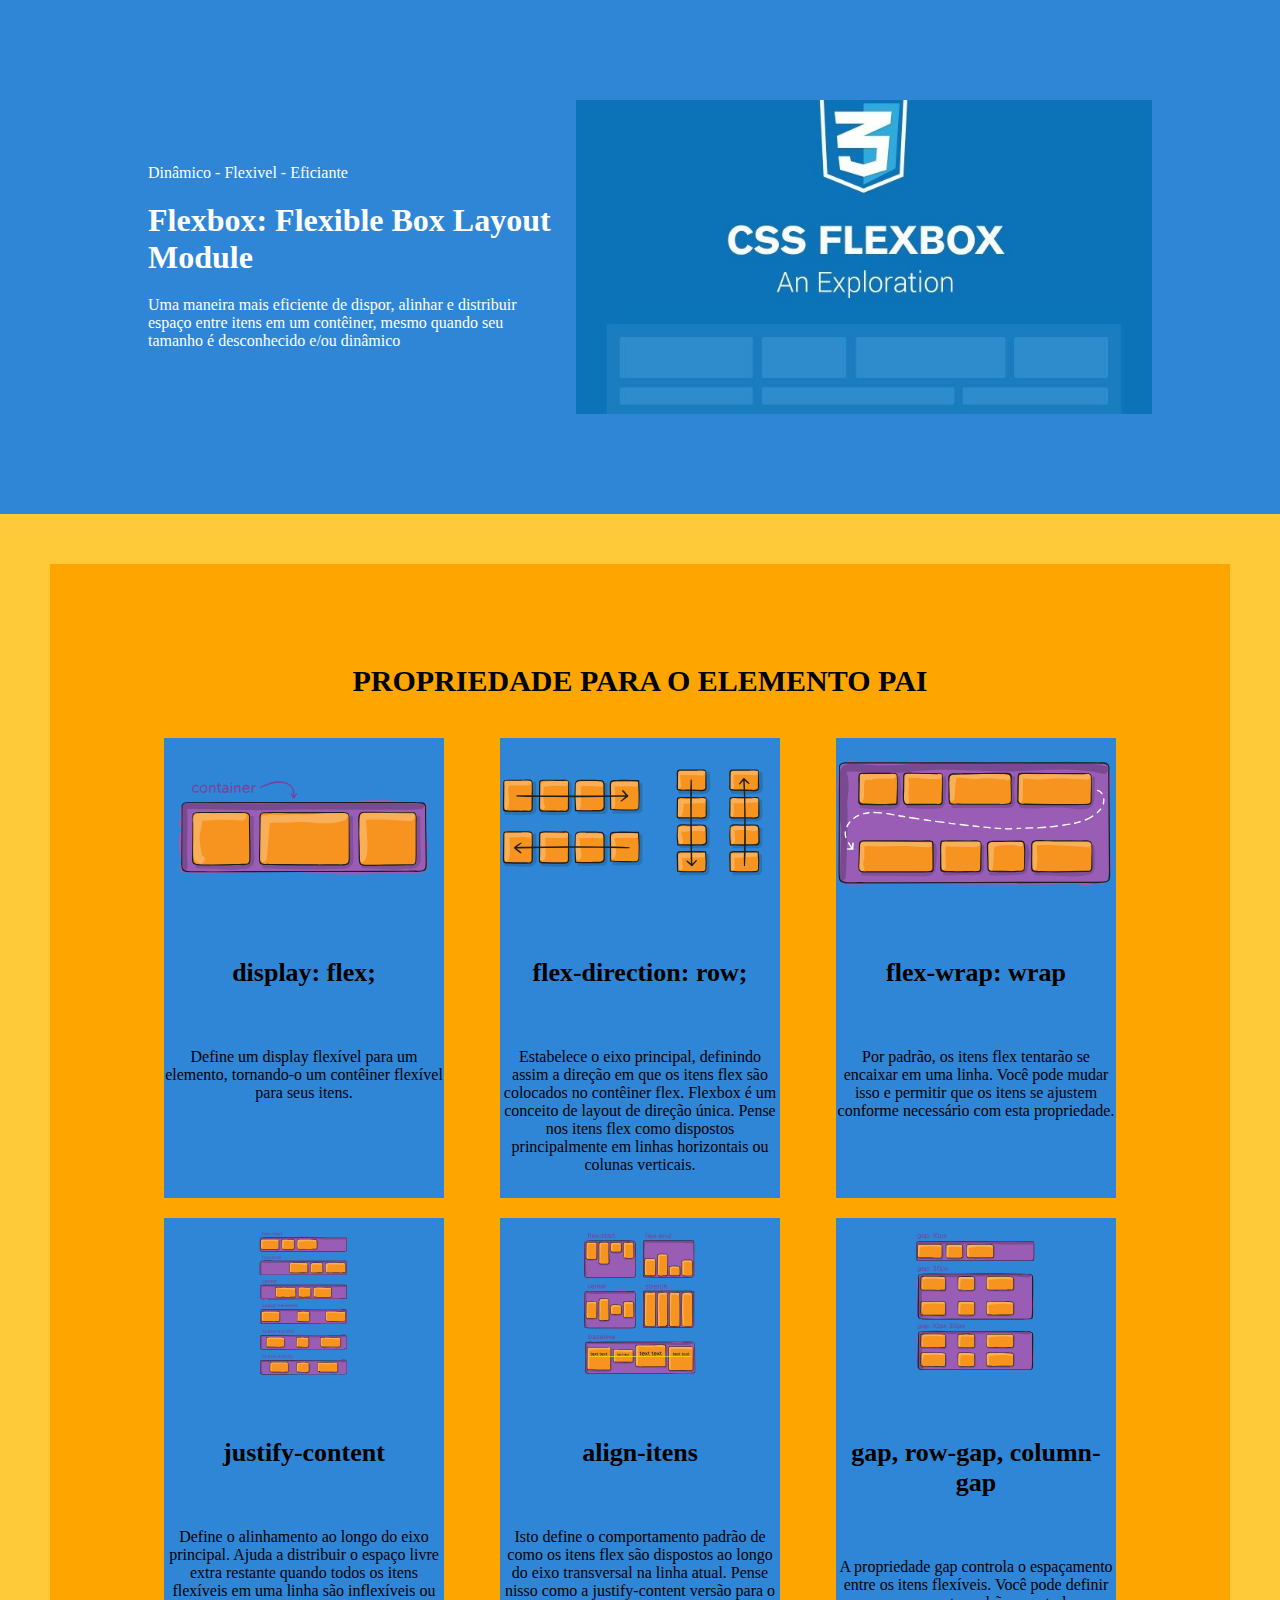
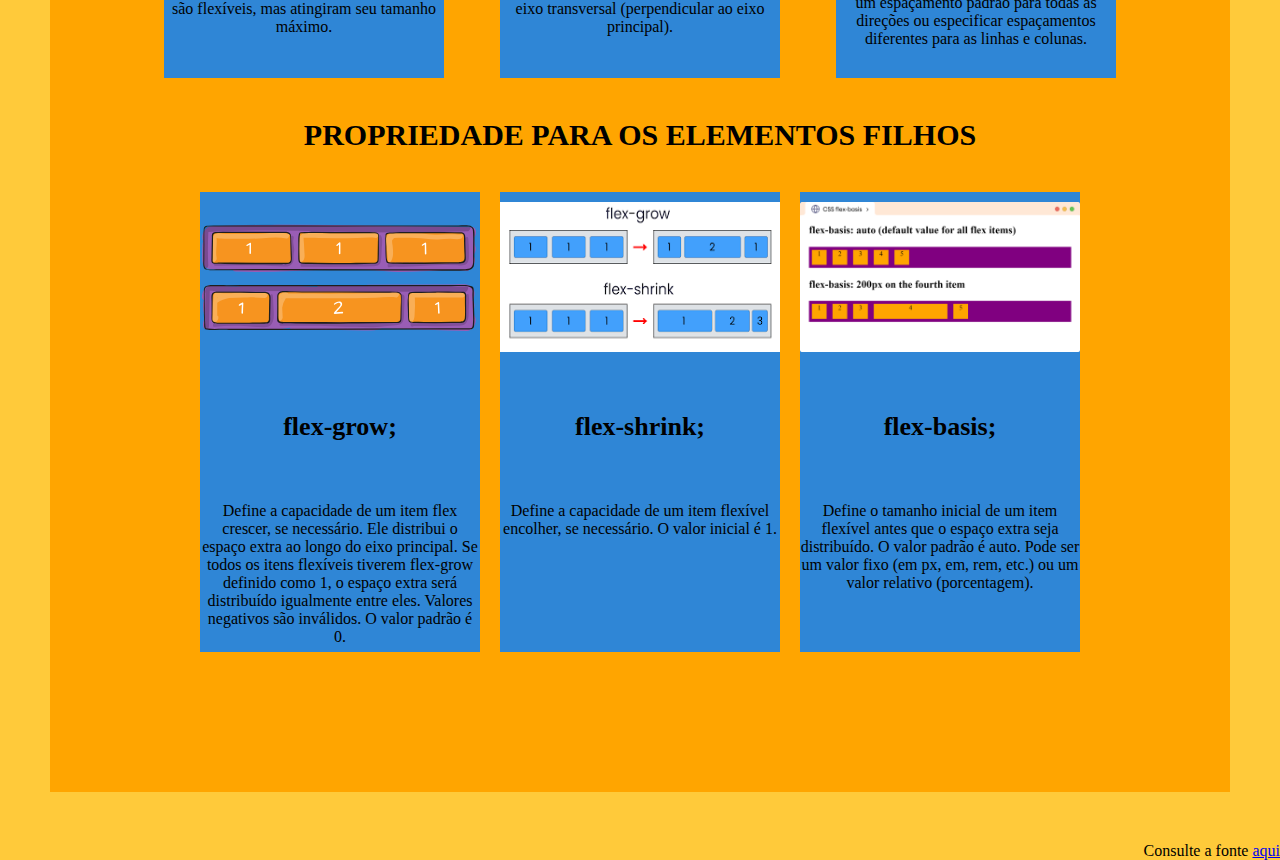
<file: flex-box/atividade-flex-box/index.html>
<!DOCTYPE html>
<html lang="pt-br">

<head>
    <meta charset="UTF-8">
    <meta name="viewport" content="width=device-width, initial-scale=1.0">
    <meta name="robots" content="noindex, nofollow">
    <title>Flexbox</title>
    <link rel="stylesheet" href="css/style.css">
</head>

<body>
    <div class="secao-banner">
        <div class="container-banner">
            <div class="container-texto">
                <p>Dinâmico - Flexivel - Eficiante</p>
                <h1>Flexbox: Flexible Box Layout Module</h1>
                <p>Uma maneira mais eficiente de dispor, alinhar e distribuir espaço entre itens em um contêiner, mesmo quando seu tamanho é desconhecido e/ou dinâmico</p>
            </div>
            <div class="container-banner-imagem">
                <img src="img/imagem-banner.jpeg" />
            </div>
        </div>
    </div>

    <div class="secao-cards">
        <div class="container-subtitulo">
            <h2>Propriedade para o elemento pai</h2>
        </div>
        <div class="container-cards-pais">
            <div class="card">
                <div class="container-card-imagem "><img src="img/01-container.svg"></div>
                <div class="card-info">
                    <h3>display: flex;</h3>
                    <p>Define um display flexível para um elemento, tornando-o um contêiner flexível para seus itens.</p>
                </div>
            </div>
            <div class="card">
                <div class="container-card-imagem"><img src="img/02-container.svg"></div>
                <div class="card-info">
                    <h3>flex-direction: row;</h3>
                    <p>Estabelece o eixo principal, definindo assim a direção em que os itens flex são colocados no contêiner flex. Flexbox é um conceito de layout de direção única. Pense nos itens flex como dispostos principalmente em linhas horizontais ou colunas verticais.</p>
                </div>
            </div>
            <div class="card">
                <div class="container-card-imagem"><img src="img/04-container.svg"></div>
                <div class="card-info">
                    <h3>flex-wrap: wrap</h3>
                    <p>Por padrão, os itens flex tentarão se encaixar em uma linha. Você pode mudar isso e permitir que os itens se ajustem conforme necessário com esta propriedade.</p>
                </div>
            </div>
            <div class="card">
                <div class="container-card-imagem"><img src="img/05-container.svg"></div>
                <div class="card-info">
                    <h3>justify-content</h3>
                    <p>Define o alinhamento ao longo do eixo principal. Ajuda a distribuir o espaço livre extra restante quando todos os itens flexíveis em uma linha são inflexíveis ou são flexíveis, mas atingiram seu tamanho máximo.</p>
                </div>
            </div>
            <div class="card">
                <div class="container-card-imagem"><img src="img/06-container.svg"></div>
                <div class="card-info">
                    <h3>align-itens</h3>
                    <p>Isto define o comportamento padrão de como os itens flex são dispostos ao longo do eixo transversal na linha atual. Pense nisso como a justify-content versão para o eixo transversal (perpendicular ao eixo principal).</p>
                </div>
            </div>
            <div class="card">
                <div class="container-card-imagem"><img src="img/07-container.svg"></div>
                <div class="card-info">
                    <h3>gap, row-gap, column-gap</h3>
                    <p>A propriedade gap controla o espaçamento entre os itens flexíveis. Você pode definir um espaçamento padrão para todas as direções ou especificar espaçamentos diferentes para as linhas e colunas.</p>
                </div>
            </div>
        </div>
        <div class="container-subtitulo">
            <h2>Propriedade para os elementos filhos</h2>
        </div>
        <div class="container-cards-filhos">
            <div class="card">
                <div class="container-card-imagem "><img src="img/08-container.svg"></div>
                <div class="card-info">
                    <h3>flex-grow;</h3>
                    <p>Define a capacidade de um item flex crescer, se necessário. Ele distribui o espaço extra ao longo do eixo principal. Se todos os itens flexíveis tiverem flex-grow definido como 1, o espaço extra será distribuído igualmente entre eles. Valores negativos são inválidos. O valor padrão é 0.</p>
                </div>
            </div>
            <div class="card">
                <div class="container-card-imagem "><img src="img/09-container.png"></div>
                <div class="card-info">
                    <h3>flex-shrink;</h3>
                    <p>Define a capacidade de um item flexível encolher, se necessário. O valor inicial é 1.</p>
                </div>
            </div>

            <div class="card">
                <div class="container-card-imagem "><img src="img/10-container.png"></div>
                <div class="card-info">
                    <h3>flex-basis;</h3>
                    <p>Define o tamanho inicial de um item flexível antes que o espaço extra seja distribuído. O valor padrão é auto. Pode ser um valor fixo (em px, em, rem, etc.) ou um valor relativo (porcentagem).</p>
                </div>
            </div>
        </div>
    </div>
    <p id="fonte">Consulte a fonte <a href="https://css-tricks.com/snippets/css/a-guide-to-flexbox/" target="_blank">aqui</a></p>
</body>

</html>
</file>
<file: flex-box/atividade-flex-box/css/style.css>
:root{
    --cor-principal: #2f86d6;
    --cor-secundaria-contraste: #ffca3a;
    --cor-secundaria: #ffa500;
}
*{
    margin: 0;
    padding: 0;
}

.secao-banner{
    background-color: var(--cor-principal);
    padding: 100px 0px;
}

body{
    background-color: var(--cor-secundaria-contraste);
}

.container-banner {
    width: 100%;
    max-width: 1024px;
    margin: 0 auto;
    display: flex;
    flex-wrap: wrap;
}

.container-texto {
    color: #fff;
    padding: 10px 20px;
    flex: 1 1 300px;
    display: flex;
    flex-direction: column;
    justify-content: center;
    gap: 20px;
}

.container-banner-imagem {
    flex-grow: 1;
    flex-shrink: 1;
    flex-basis: 468px;
}

.container-banner-imagem img {
    width: 100%;
    height: 100%;
}

.secao-cards {
    background-color: var(--cor-secundaria);
    padding: 100px 0px;
    margin: 50px;
    display: flex;
    flex-direction: column;
    align-items: center;
}

.container-cards-pais,
.container-cards-filhos {
    max-width: 1024px;
    padding: 40px 0px;
    display: flex;
    justify-content: space-evenly;
    flex-wrap: wrap;
    gap: 20px;
}

.card {
    width: 280px;
    height: 450px;
    background-color: var(--cor-principal);
    display: flex;
    flex-direction: column;
    justify-content: space-between;
    align-items: center;
    padding: 10px 0 0 0;
    text-align: center;
}

.card-info {
    background-color: var(--cor-principal);
    flex-grow: 1;
}

.container-card-imagem {
    height: 150px;
}

.container-card-imagem img {
    width: 100%;
    height: 100%;
}

h2 {
    font-size: 30px;
    text-transform: uppercase;
    text-align: center;
}

h3 {
    font-size: 26px;
    margin: 60px 0;
}

#fonte {
    text-align: right;
}
</file>
